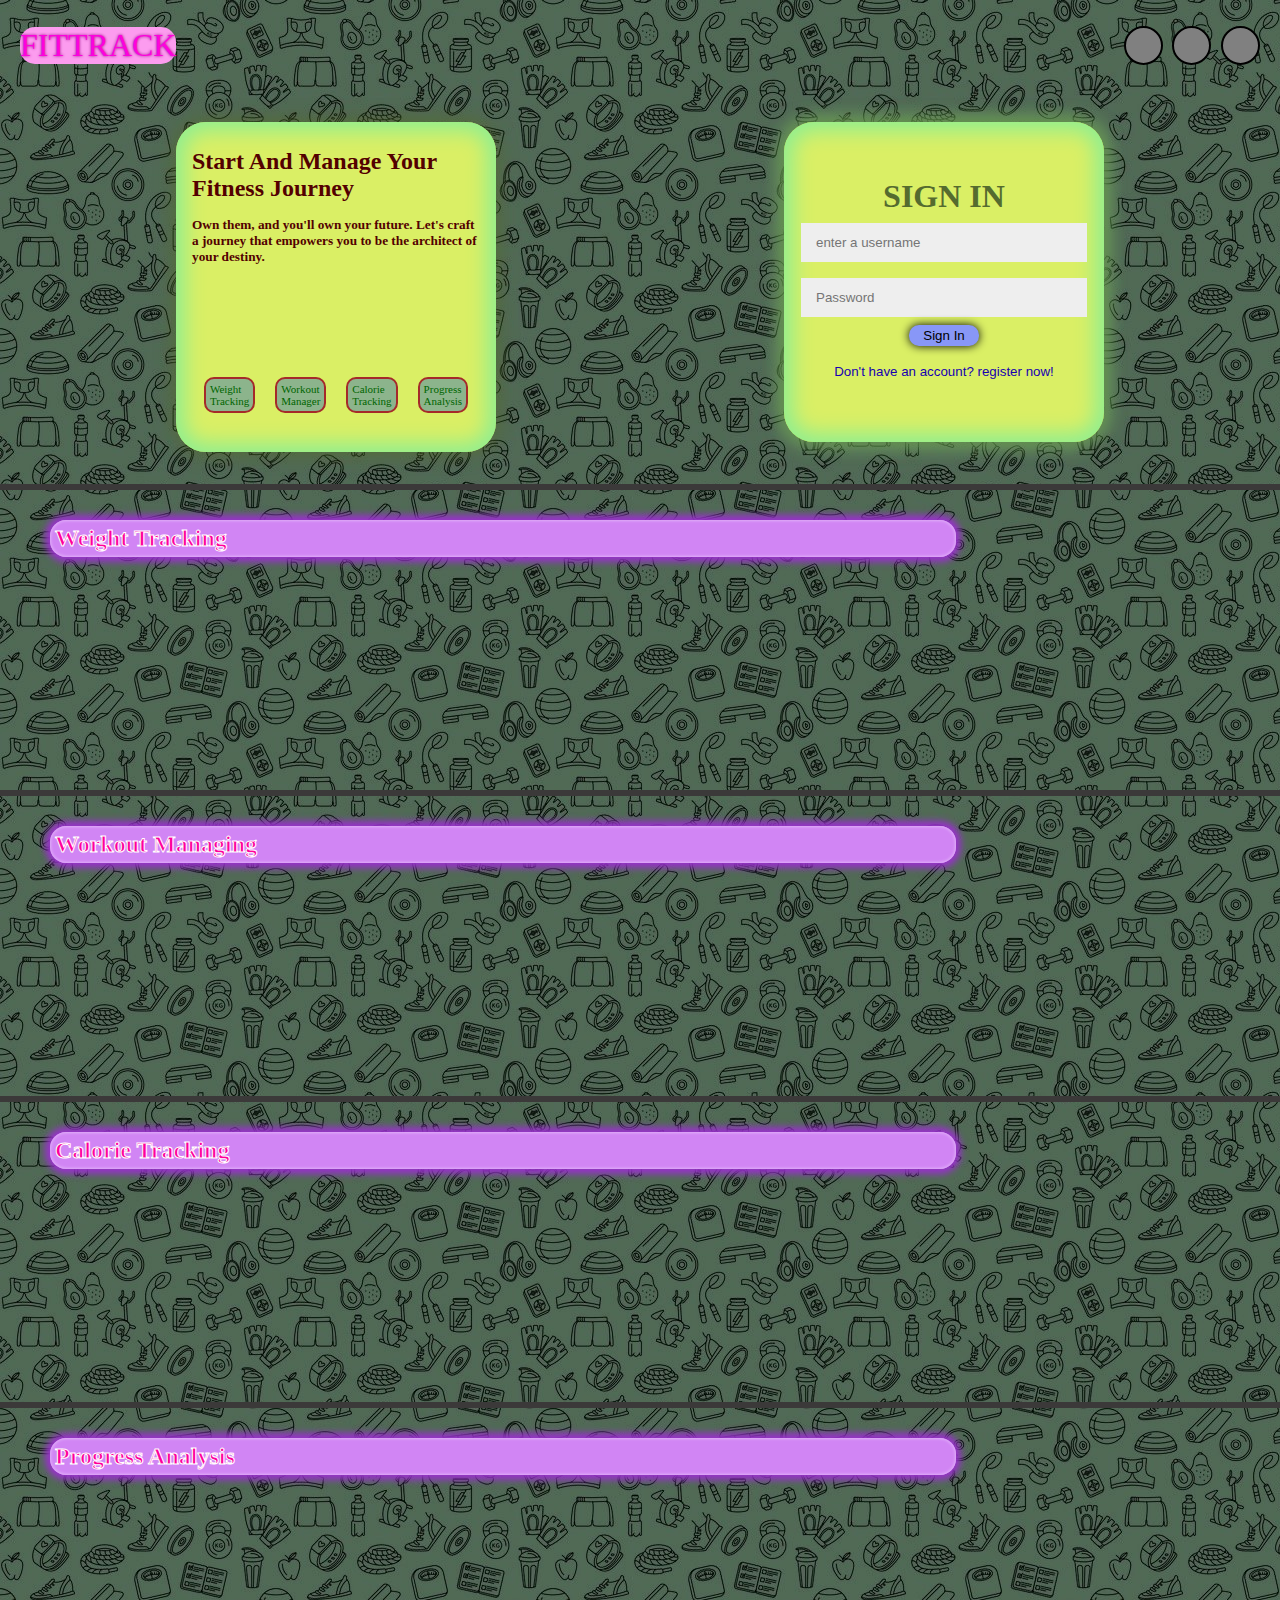
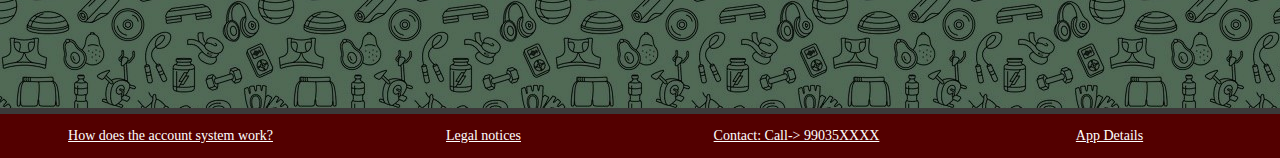
<file: index.html>
<!DOCTYPE html>
<html lang="en">

<head>
    <meta charset="UTF-8">
    <meta name="viewport" content="width=device-width, initial-scale=1.0">
    <title>LANDING</title>
    <link rel="stylesheet" href="styleINDEX.css">
</head>

<body>
        <header>
            <nav>
                <div class="logo_header">
                    FITTRACK
                </div>
                <div class="social_contacts">
                    <div class="sociallogo"></div>
                    <div class="sociallogo"></div>
                    <div class="sociallogo"></div>
                </div>
            </nav>
        </header>
        <main>
            <div class="about">
                <div class="aboutWEBSITE">
                    <h2>Start And Manage Your Fitness Journey
                    </h2>
                    <h5>
                        Own them, and you'll own your future. Let's craft a journey that empowers you to be the
                        architect of
                        your destiny.</h5>
                </div>
                <div class="features">
                    <div class="feature_items"><a href="#weight_tracking">Weight Tracking</a></div>
                    <div class="feature_items"> <a href="#workout_manager">Workout Manager</a></div>
                    <div class="feature_items"><a href="#calorie_tracking">Calorie Tracking</a></div>
                    <div class="feature_items"><a href="#progress_analysis">Progress Analysis</a></div>
                </div>
            </div>

            <div class="loginSignup">
                <div class="form-container ontop" id="sign-in-container">
                    <form id="signinForm">
                        <h1>SIGN IN</h1>
                        <input type="text" placeholder="enter a username" maxlength="10">
                        <input type="password" placeholder="Password" required />
                        <button id="Sign_in" type="submit" class="btn">Sign In</button>
                    </form>
                    <button id="GOTOREGISTER" class="btn">Don't have an account? register now!</button>
                </div>
                <div class="form-container  onbottom" id="sign-up-container">
                    <form id="signupForm">
                        <h1>CREATE ACCOUNT</h1>
                        <input type="text" placeholder="enter a username" maxlength="10">
                        <input type="email" placeholder="Email" required />
                        <input type="password" placeholder="Password" required minlength="8" />
                        <button id="Sign_in" class="btn" type="submit">Sign Up</button>
                    </form>
                    <button id="GOTOSIGNIN" class="btn">Already have an account</button>
                </div>
            </div>
        </main>
        <div class="separation"></div>

        <section class="content_section" id="weight_tracking">
            <h2>Weight Tracking</h2>
            <p></p>
        </section>
        <div class="separation">
        </div>
        <section class="content_section" id="workout_manager">
            <h2>Workout Managing</h2>
            <p></p>
        </section>
        <div class="separation"></div>
        <section class="content_section" id="calorie_tracking">
            <h2>Calorie Tracking</h2>
            <p></p>
        </section>
        <div class="separation"></div>
        <section class="content_section" id="progress_analysis">
            <h2>Progress Analysis</h2>
            <p></p>
        </section>
        <div class="separation"></div>
        <footer>
            <div class="footer">
                <div class="footer_item">
                    <a href="">How does the account system work?</a>
                </div>
                <div class="footer_item">
                    <a href="">Legal notices</a>
                </div>
                <div class="footer_item">
                    <a href="">Contact: Call-> 99035XXXX</a>
                </div>
                <div class="footer_item">
                    <a href="">App Details</a>
                </div>
            </div>
        </footer>
        <script src="index.js"></script>
    
</body>

</html>
</file>
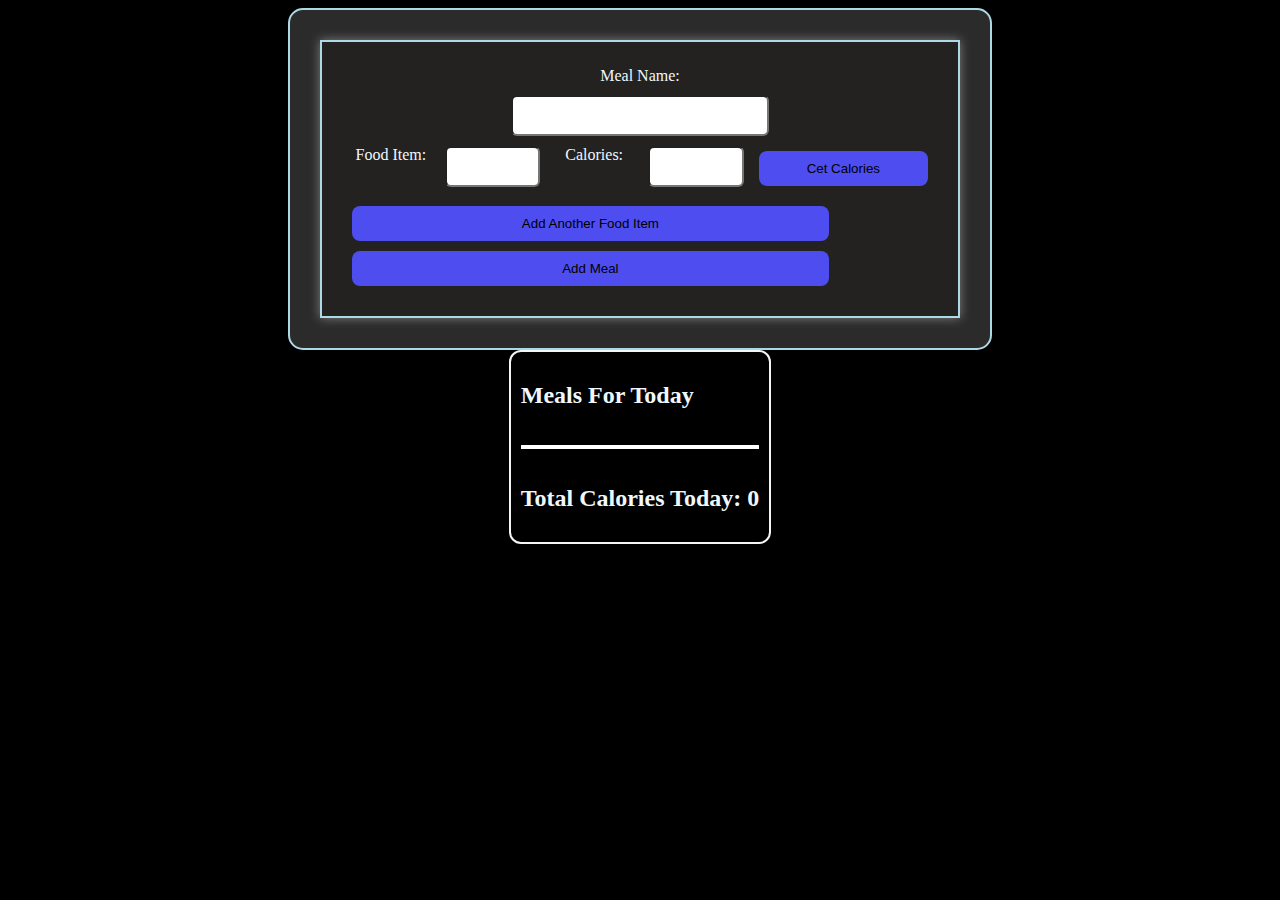
<file: MealTracking-pract.html>
<!DOCTYPE html>
<html lang="en">
<head>
    <meta charset="UTF-8">
    <meta name="viewport" content="width=device-width, initial-scale=1.0">
    <title>MealTracking pract</title>
    <link rel="stylesheet" href="MealTracking-pract.css">
</head>
<body>
    <div class="app-container">
        <div class="meal-intake-form">
            <form id="meal-form">
                <label for="meal-name">Meal Name:</label>
                <input type="text" id="meal-name" required>
                <div id="food-items">
                    <div class="food-item">
                        <label for="food-name">Food Item:</label>
                        <input type="text" class="food-name" id="food-name" required>
                        <label for="calories">Calories:</label>
                        <input type="number" class="calories" id="calories">
                        <button type="button" id="get-calories">Cet Calories</button>
                    </div>
                </div>
                <button type="button" id="add-food">Add Another Food Item</button>
                <button type="submit">Add Meal</button>
            </form>
        </div>
    </div>
    <div class="meal-tracking-output">
        <h2>Meals For Today</h2>
        <ul id="meal-list"></ul>
        <h2>Total Calories Today: <span id="total-calories">0</span></h2>
    </div>
    <script src="MealTracking-pract.js"></script>
</body>
</html>
</file>
<file: styleINDEX.css>
* {
    margin: 0;
    padding: 0;
}
body{
    background-color: rgb(0, 45, 5);
    color: #ff00dd;
    background-image: url(assets/images/bgimageindex.jpg);


}

nav {
    max-width: 100vw;
    padding: 20px;
    justify-content: space-between;
    margin: auto;
    display: flex;
    align-items: center;
    height: 50px;
}

nav>.logo_header {
    text-shadow: 0 0 3px #940080;
    width: fit-content;
    color: #fd02dd;
    font-size: xx-large;
    background-color: #fc9cef;
    border-radius: 15px;
}

nav>.social_contacts {
    display: flex;
    gap: 0.6rem;
}

nav>.social_contacts>.sociallogo {
    width: 35px;
    height: 35px;
    background-color: grey;
    border: 2px solid black;
    border-radius: 26px;

}

main {
    display: flex;
    padding: 2rem;
    justify-content: space-around;
    position: relative;
}

.about {
    z-index: 3;
    color: #530000;
    display: flex;
    flex-direction: column;
    align-items: center;
    padding-top: 10px;
    border: none;
    border-radius: 30px;
    box-shadow: inset 0 0 20px 9px lightgreen, 0 0 20px 0px darkolivegreen;
    width: 20rem;
    height: 20rem;
    background-color: rgb(218, 239, 101);
}

.goto_Signup {
    position: absolute;
    bottom: 6rem;
    left: 35rem;
    width: 70px;
    height: 70px;
    background-color: greenyellow;
    border: 2px solid green;
    border-radius: 15px;
}

.goto_Signup>img {
    width: 80%;
    height: 80%;
}

.loginSignup {
    transition:all 0.6s ease-in-out;
    color: darkolivegreen;
    position: relative;
    border: none;
    border-radius: 30px;
    width: 20rem;
    height: 20rem;
}

.form-container {
    height: 100%;
    transition: all 0.6s ease-in-out;
    border: none;
    border-radius: 30px;
}

#sign-in-container {
    transition:all 0.6s ease-in-out;
    position: absolute;
    background-color: rgb(218, 239, 101);
    text-align: center;
    display: flex;
    flex-direction: column;
    justify-content: center;
    align-items: center;
    gap: 10px;
    box-shadow: inset 0 0 20px 9px lightgreen, 0 0 20px 0px darkolivegreen;
}
#sign-up-container {
    transition:all 0.6s ease-in-out;
    position: absolute;
    background-color: rgb(218, 239, 101);
    text-align: center;
    display: flex;
    flex-direction: column;
    justify-content: center;
    align-items: center;
    gap: 10px;
    box-shadow: inset 0 0 20px 9px darkolivegreen, 0 0 20px 0px lightgreen;
}
input {
    background: #eee;
    border: none;
    padding: 12px 15px;
    margin: 8px 0;
    width: 80%;
}

.features {
    gap: 20px;
    max-width: 70%;
    padding-top: 6em;
    display: flex;
    justify-content: center;
    align-items: center;
}

.feature_items {
    display: flex;
    flex-wrap: wrap;
    font-size: 11px;
    padding: 4px;
    height: fit-content;
    color: lightblue;
    background-color: rgb(140, 180, 140);
    border: 2px solid brown;
    border-radius: 10px;
}
.feature_items>a{
    text-decoration: none;
    color: darkgreen;
}
.ontop{
    z-index: 10;
}
.onbottom{
    z-index: -1;
}
.aboutWEBSITE{
    display: flex;
    flex-direction: column;
    padding: 16px;
    gap: 15px;
}
.btn{
    width: 70px;
    padding: 3px;
    border-radius: 10px;
    border: none;
    box-shadow: 0px 0px 10px black;
    background-color: rgb(136, 151, 247);
    cursor: pointer;
}
#GOTOREGISTER{
    margin: 5px;
    background-color: inherit;
    box-shadow: none;
    width: fit-content;
    color: #1700b1;
}
#GOTOSIGNIN{
    margin: 5px;
    background-color: inherit;
    box-shadow: none;
    width: fit-content;
    color: #1700b1;
}
.separation {
    background-color: rgb(59, 57, 57);
    height: 6px;
    position: relative;
    z-index: 10;
}
.content_section{
    display: flex;
    flex-direction: column;
    flex-wrap: wrap;
    height: 15rem;
    width: 100%;
}
.content_section{
    max-width: 80vw;
    padding: 30px 50px 30px 50px;
}

.footer {
    display: grid;
    grid-template-columns: 1fr 1fr 1fr 1fr;

}
.footer>.footer_item {
    display: flex;
    flex-direction: column;
    color: white;
    margin: auto;
    row-gap: 20px;
}
.footer_item>a {
    color: white;
    font-size: 14px;
}
footer {
    background-color: #530000;
    color: white;
    max-width: 100vw;
    margin: auto;
    padding: 14px;
}
.bgcolwhite{
    background-color: white;
}
.content_section>h2{
    display: flex;
    width: 70vw;
    background-color: rgb(209, 133, 244);
    border-radius: 16px;
    box-shadow: inset 0 0 3px 1px rgb(225, 177, 248), 0 0 7px 5px darkorchid;
    color: #ff0099;
    padding: 5px;
  
    z-index: 2;
    -webkit-text-stroke: 1px white;
}
</file>
<file: MealTracking-pract.css>
body{
    background-color: black;
    color: aliceblue;
    justify-content: center;
    align-items: center;
    display: flex;
    flex-direction: column;
}
.app-container{
    background-color: rgb(44, 43, 43);
    padding: 30px;
    border:2px solid lightblue;
    border-radius: 15px;
    width: 50vw;
    text-align: center;
    justify-content: center;
    align-items: center;
}
label{
    display: block;
    margin: 5px;
}
input[type="text"],
input[type="number"]{
    margin: 5px;
    width: 250px;
    height: 35px;
    border-radius: 6px;
}
#meal-form{
    background-color: rgb(35, 34, 32);
    padding: 20px;
    border: 2px solid lightblue;
    box-shadow: 0 0 10px gray;
    max-width: 100%;
    justify-content: center;
    align-items: center;
    
}
button{
    display: block;
    width: 80%;
    padding: 10px;
    margin: 10px;
    background-color: rgb(77, 77, 240);
    border: none;
    border-radius: 8px;
    cursor: pointer;
}
button:hover{
    background-color: blue;
}
.food-item{
    display: flex;
    justify-content: space-between;
}
.food-item label,
.food-item input{
    width: 45%;
}
.meal-tracking-output{
    height: fit-content;
    width: auto;
    width: fit-content;
    border: 2px solid whitesmoke;
    border-radius: 12px;
    padding: 10px;
    display: flex;
    flex-direction: column;

}
#meal-list{
    border: 2px solid white;
    background-color: rgb(18, 41, 33);
    color: lightgreen;
}
.expand-meal{
    width: fit-content;
}
</file>
